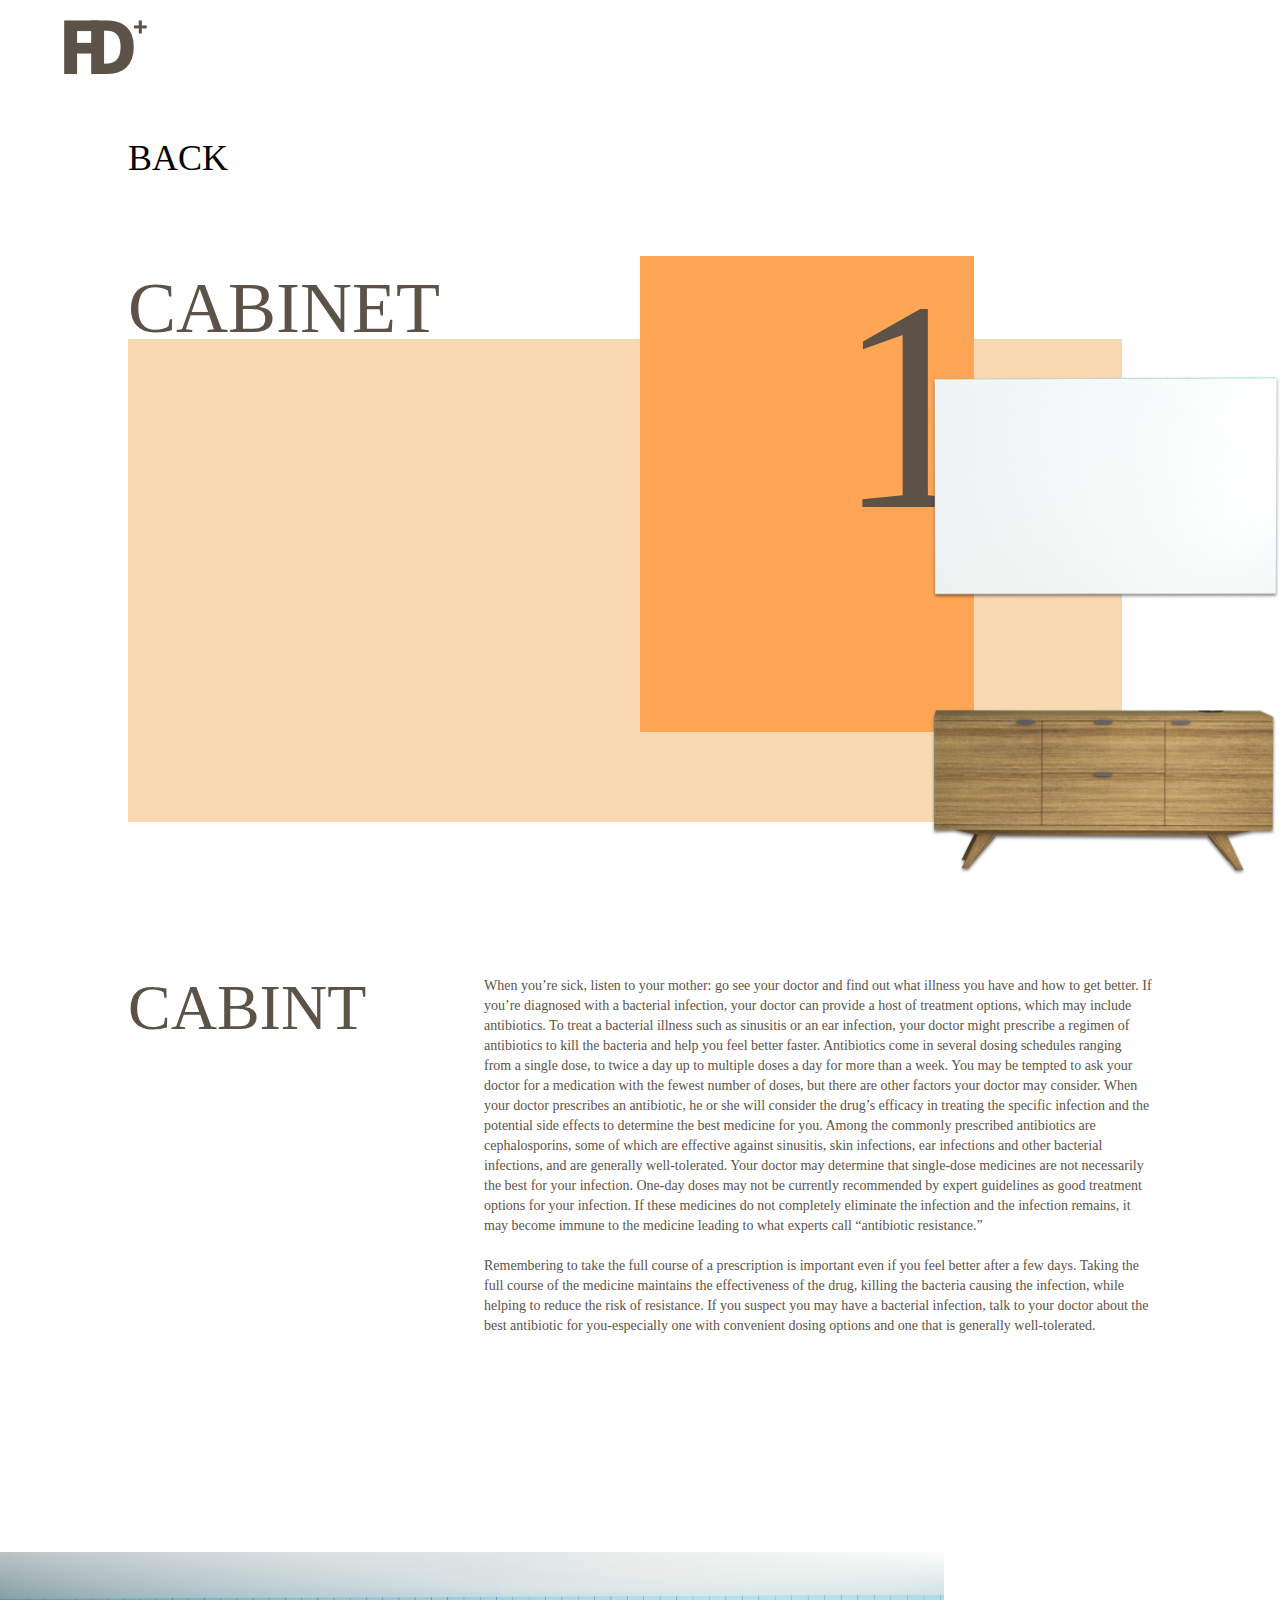
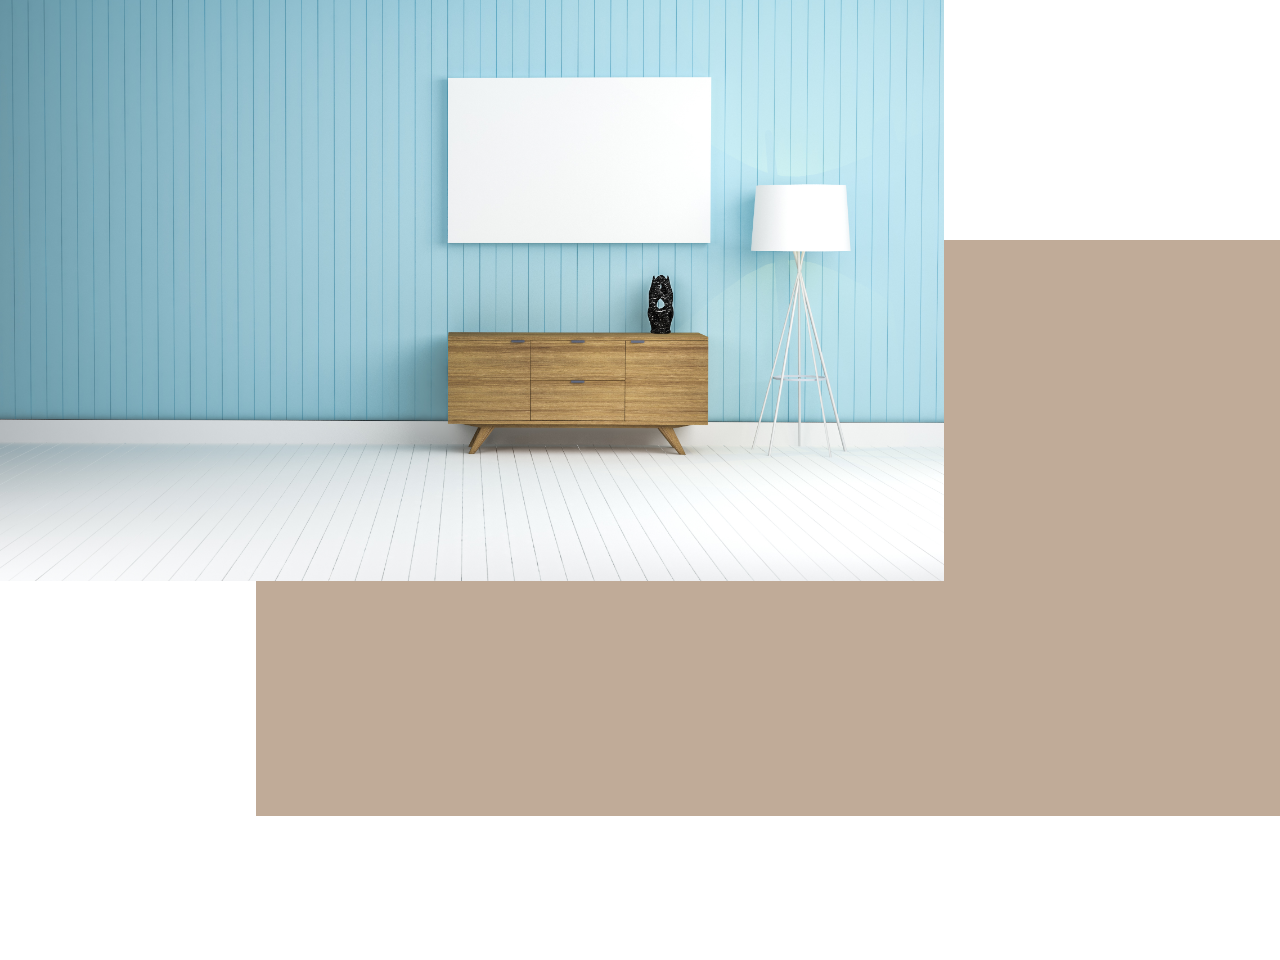
<file: page2.html>
<!DOCTYPE html>
<html lang="zh-TW">

<head>
    <meta charset="UTF-8">
    <meta name="viewport" content="width=device-width, initial-scale=1.0">
    <meta http-equiv="X-UA-Compatible" content="ie=edge">
    <link rel="stylesheet" href="https://use.fontawesome.com/releases/v5.0.13/css/all.css" integrity="sha384-DNOHZ68U8hZfKXOrtjWvjxusGo9WQnrNx2sqG0tfsghAvtVlRW3tvkXWZh58N9jp" crossorigin="anonymous">
    <link rel="stylesheet" href="style.css">
    <title>Document</title>
</head>

<body>
    <div class="logo">
        <img src="img/logo.png" alt="" srcset="">
    </div>
    <div class="back">
        <a href="index.html">
            <i class="fas fa-arrow-left fa-lg"></i>BACK</a>
    </div>
    <div class="container">

        <div class="top1">
            <div class="bg-top1-1">
                <div class="bg-y"></div>
            </div>
            <div class="bg-top1-2">
                <div class="bg-o"></div>
            </div>
            <div class="name1 name">CABINET</div>
            <div class="num1 num">1</div>
            <div class="img1">
                <img src="img/01.png" alt="">
            </div>
        </div>
        <h1 class="h1">CABINT</h1>
        <div class="text">
            <p>When you’re sick, listen to your mother: go see your doctor and find out what illness you have and how to get better. If you’re diagnosed with a bacterial infection, your doctor can provide a host of treatment options, which may include antibiotics.
                To treat a bacterial illness such as sinusitis or an ear infection, your doctor might prescribe a regimen of antibiotics to kill the bacteria and help you feel better faster. Antibiotics come in several dosing schedules ranging from a
                single dose, to twice a day up to multiple doses a day for more than a week. You may be tempted to ask your doctor for a medication with the fewest number of doses, but there are other factors your doctor may consider. When your doctor
                prescribes an antibiotic, he or she will consider the drug’s efficacy in treating the specific infection and the potential side effects to determine the best medicine for you. Among the commonly prescribed antibiotics are cephalosporins,
                some of which are effective against sinusitis, skin infections, ear infections and other bacterial infections, and are generally well-tolerated. Your doctor may determine that single-dose medicines are not necessarily the best for your
                infection. One-day doses may not be currently recommended by expert guidelines as good treatment options for your infection. If these medicines do not completely eliminate the infection and the infection remains, it may become immune to
                the medicine leading to what experts call “antibiotic resistance.” </p>
            </br>
            <p>
                Remembering to take the full course of a prescription is important even if you feel better after a few days. Taking the full course of the medicine maintains the effectiveness of the drug, killing the bacteria causing the infection, while helping to reduce
                the risk of resistance. If you suspect you may have a bacterial infection, talk to your doctor about the best antibiotic for you-especially one with convenient dosing options and one that is generally well-tolerated.
            </p>
        </div>
        <div class="img1-xl-bg">
            <div class="bg-br"></div>
        </div>

        <div class="img1-xl">
            <img src="img/OIH9K00.jpg" alt="">
        </div>





    </div>


</body>

</html>
</file>
<file: style.css>
/* http://meyerweb.com/eric/tools/css/reset/ 
v2.0 | 20110126
License: none (public domain)
*/


/* reset */

html,
body,
div,
span,
applet,
object,
iframe,
h1,
h2,
h3,
h4,
h5,
h6,
p,
blockquote,
pre,
a,
abbr,
acronym,
address,
big,
cite,
code,
del,
dfn,
em,
img,
ins,
kbd,
q,
s,
samp,
small,
strike,
strong,
sub,
sup,
tt,
var,
b,
u,
i,
center,
dl,
dt,
dd,
ol,
ul,
li,
fieldset,
form,
label,
legend,
table,
caption,
tbody,
tfoot,
thead,
tr,
th,
td,
article,
aside,
canvas,
details,
embed,
figure,
figcaption,
footer,
header,
hgroup,
menu,
nav,
output,
ruby,
section,
summary,
time,
mark,
audio,
video {
    margin: 0;
    padding: 0;
    border: 0;
    font-size: 100%;
    font: inherit;
    vertical-align: baseline;
}


/* HTML5 display-role reset for older browsers */

article,
aside,
details,
figcaption,
figure,
footer,
header,
hgroup,
menu,
nav,
section {
    display: block;
}

body {
    line-height: 1;
}

ol,
ul {
    list-style: none;
}

blockquote,
q {
    quotes: none;
}

blockquote:before,
blockquote:after,
q:before,
q:after {
    content: '';
    content: none;
}

table {
    border-collapse: collapse;
    border-spacing: 0;
}

a {
    text-decoration: none;
}

.logo {
    width: 100%;
    height: 100px;
    margin: 20px 5%;
}

.tit {
    font-family: NotoSansTC-Black;
    font-size: 64px;
    color: #5C5248;
    text-align: center;
    margin-bottom: 50px;
}

.container {
    width: 100%;
    height: 2304px;
    display: grid;
    grid-template-rows: repeat(16, 1fr);
    grid-template-columns: repeat(10, 1fr);
}

img {
    max-width: 100%;
}

.name {
    font-family: NotoSansTC-Black;
    font-size: 72px;
    color: #5C5248;
}

.num {
    font-family: Arial-BoldMT;
    font-size: 300px;
    color: #5C5248;
}

.bg-y {
    background: #F9D9B2;
    width: 100%;
    height: 100%;
}

.bg-o {
    background: #FFA656;
    width: 100%;
    height: 100%;
}

.bg-br {
    background: #C0AB98;
    width: 100%;
    height: 100%;
}

.top1 {
    grid-column: 2/11;
    grid-row: 1/6;
    width: 100%;
    height: 100%;
    display: grid;
    grid-template-rows: repeat(5, 1fr);
    grid-template-columns: repeat(9, 1fr);
}

.bg-top1-1 {
    grid-column: 1/9;
    grid-row: 1/5;
    padding: 83px 30px 10px 0;
}

.bg-top1-2 {
    grid-column: 5/8;
    grid-row: 1/5;
    padding: 0 50px 100px 0;
}

.name1 {
    grid-column: 1/3;
    grid-row: 1/2;
    padding: 16px 0 0 0;
}

.num1 {
    grid-column: 6/8;
    grid-row: 1/3;
    text-align: center;
    padding: 0 0 100px 30px;
}

.img1 {
    grid-column: 7/10;
    grid-row: 1/6;
    padding: 120px 0 100px 35px;
}

.top1:hover .bg-top1-2 {
    grid-column: 5/8;
    grid-row: 1/5;
    padding: 0;
    transition: all 0.5s ease;
}

.top1:hover .img1 {
    grid-column: 6/9;
    grid-row: 1/6;
    padding: 0;
    transition: all 0.5s ease;
}

.top1:hover .num1 {
    grid-column: 4/6;
    grid-row: 1/3;
    text-align: center;
    transition: all 0.8s ease;
}

.top2 {
    grid-column: 2/7;
    grid-row: 4/9;
    width: 100%;
    height: 100%;
    display: grid;
    grid-template-rows: repeat(5, 1fr);
    grid-template-columns: repeat(5, 1fr);
}

.bg-top2-1 {
    grid-column: 2/6;
    grid-row: 2/6;
    padding: 65px 50px 10px 0;
}

.name2 {
    grid-column: 4/6;
    grid-row: 2/3;
    padding: 0 0 0 55px;
}

.num2 {
    grid-column: 1/2;
    grid-row: 1/3;
    text-align: center;
}

.img2 {
    grid-column: 1/4;
    grid-row: 1/5;
    padding: 10px 25px 10px 100px;
}

.top2:hover .bg-top2-1 {
    grid-column: 5/8;
    grid-row: 1/5;
    padding: 0;
    transition: all 0.5s ease;
}

.top2:hover .img2 {
    grid-column: 6/9;
    grid-row: 1/6;
    padding: 0;
    transition: all 0.5s ease;
}

.top3 {
    grid-column: 5/11;
    grid-row: 6/11;
    width: 100%;
    height: 100%;
    display: grid;
    grid-template-rows: repeat(5, 1fr);
    grid-template-columns: repeat(6, 1fr);
}

.bg-top3-1 {
    grid-column: 1/6;
    grid-row: 1/6;
    padding: 85px 0 0 0;
}

.name3 {
    grid-column: 4/6;
    grid-row: 1/2;
    padding: 20px 0 0 0;
}

.num3 {
    grid-column: 5/7;
    grid-row: 1/3;
    text-align: left;
    margin: -30px 0 0 40px;
}

.img3 {
    grid-column: 2/7;
    grid-row: 2/6;
    padding: 60px 70px 10px 140px;
}

.top4 {
    grid-column: 1/8;
    grid-row: 9/13;
    width: 100%;
    height: 100%;
    display: grid;
    grid-template-rows: repeat(4, 1fr);
    grid-template-columns: repeat(7, 1fr);
}

.bg-top4-1 {
    grid-column: 3/8;
    grid-row: 2/5;
    padding: 20px 50px 0 20px;
}

.name4 {
    grid-column: 3/7;
    grid-row: 1/3;
    padding: 100px 0 0 20px;
}

.num4 {
    grid-column: 1/3;
    grid-row: 1/3;
    text-align: left;
    margin: 35px 0 0 50px;
}

.img4 {
    grid-column: 2/5;
    grid-row: 2/5;
    padding: 60px 70px 10px 50px;
}

.top3:hover .bg-top3-1,
.top4:hover .bg-top4-1,
.top5:hover .bg-top5-2 {
    padding: 0;
    transition: all 0.5s ease;
}

.top3:hover .img3,
.top4:hover .img4,
.top5:hover .img5 {
    padding: 0;
    transition: all 0.5s ease;
}

.top5 {
    grid-column: 2/10;
    grid-row: 12/17;
    width: 100%;
    height: 100%;
    display: grid;
    grid-template-rows: repeat(5, 1fr);
    grid-template-columns: repeat(8, 1fr);
}

.bg-top5-1 {
    grid-column: 1/9;
    grid-row: 2/5;
    padding: 70px 100px 70px 0;
}

.bg-top5-2 {
    grid-column: 3/8;
    grid-row: 4/6;
    padding: 0 100px 100px 0;
}

.name5 {
    grid-column: 1/3;
    grid-row: 4/5;
    padding: 60px 0 0 0;
}

.num5 {
    grid-column: 7/9;
    grid-row: 1/3;
    text-align: left;
    margin: 30px 0 0 70px;
}

.img5 {
    grid-column: 5/8;
    grid-row: 1/5;
    padding: 30px 100px 30px 30px;
}


/* page2 */

.back {
    font-family: NotoSansTC-Black;
    font-size: 36px;
    text-align: left;
    width: 80%;
    margin: 0 10% 80px 10%;
}

.back a {
    color: #000000;
}

.h1 {
    grid-column: 2/5;
    grid-row: 6/7;
    font-size: 64px;
}

.text {
    grid-column: 4/10;
    grid-row: 6/9;
    font-size: 14px;
    line-height: 20px;
    padding: 0 0 0 100px;
}

.h1,
.text {
    font-family: NotoSansTC-Black;
    color: #5C5248;
}

.img1-xl {
    grid-column: 1/9;
    grid-row: 10/15;
    padding: 0 80px 0 0;
}

.img1-xl-bg {
    grid-column: 3/11;
    grid-row: 12/16;
}

@media (max-width:1200px) {
    .container {
        height: 1920px;
    }
    .h1 {
        grid-column: 5/9;
        grid-row: 5/6;
    }
    .text {
        grid-column: 2/10;
        grid-row: 6/9;
        padding: 0;
    }
}

@media (max-width:960px) {
    .tit {
        font-size: 48px;
        margin-bottom: 30px;
    }
    .container {
        height: 1536px;
    }
    .name {
        font-size: 56px;
    }
    .num {
        font-size: 200px;
    }
    .name2 {
        padding: 0;
    }
    .img2 {
        padding: 5px 12px 5px 50px;
    }
    .img3 {
        padding: 30px 35px 5px 70px;
    }
    .name4 {
        padding: 60px 0 0 20px;
    }
    .img4 {
        padding: 30px 35px 5px 25px;
    }
    .img5 {
        padding: 15px 50px 15px 15px;
    }
    .img1-xl {
        grid-column: 1/9;
        grid-row: 11/15;
    }
    .img1-xl-bg {
        grid-column: 3/11;
        grid-row: 12/16;
    }
}

@media (max-width:640px) {
    .tit {
        font-size: 36px;
        margin-bottom: 30px;
    }
    .container {
        height: 1024px;
    }
    .name {
        font-size: 48px;
    }
    .num {
        font-size: 150px;
    }
    .num1 {
        text-align: left;
        padding: 0;
    }
    .img1 {
        padding: 0;
    }
    .img2 {
        padding: 2px 6px 2px 25px;
    }
    .img3 {
        padding: 15px 18px 2px 35px;
    }
    .name4 {
        padding: 0;
    }
    .img4 {
        grid-column: 3/6;
        grid-row: 2/5;
        padding: 15px 18px 2px 12px;
    }
    .img5 {
        padding: 7px 25px 7px 7px;
    }
    .h1 {
        font-size: 48px;
    }
    .img1-xl {
        grid-column: 4/10;
        grid-row: 17/17;
        width: 60%;
    }
    .img1-xl-bg {
        display: none;
    }
}

@media (max-width:480px) {
    .tit {
        font-size: 36px;
        margin-bottom: 30px;
    }
    .container {
        height: 768px;
    }
    .name {
        font-size: 36px;
    }
    .num {
        font-size: 120px;
    }
    .num1 {
        text-align: left;
        padding: 0;
    }
    .img1 {
        padding: 0;
    }
    .img2 {
        padding: 0;
    }
    .img3 {
        padding: 0;
    }
    .name4 {
        grid-column: 4/7;
        padding: 0;
    }
    .img4 {
        grid-column: 4/7;
        grid-row: 3/6;
        padding: 0;
    }
    .img5 {
        padding: 0;
    }
    .img1-xl {
        display: none;
    }
}
</file>
